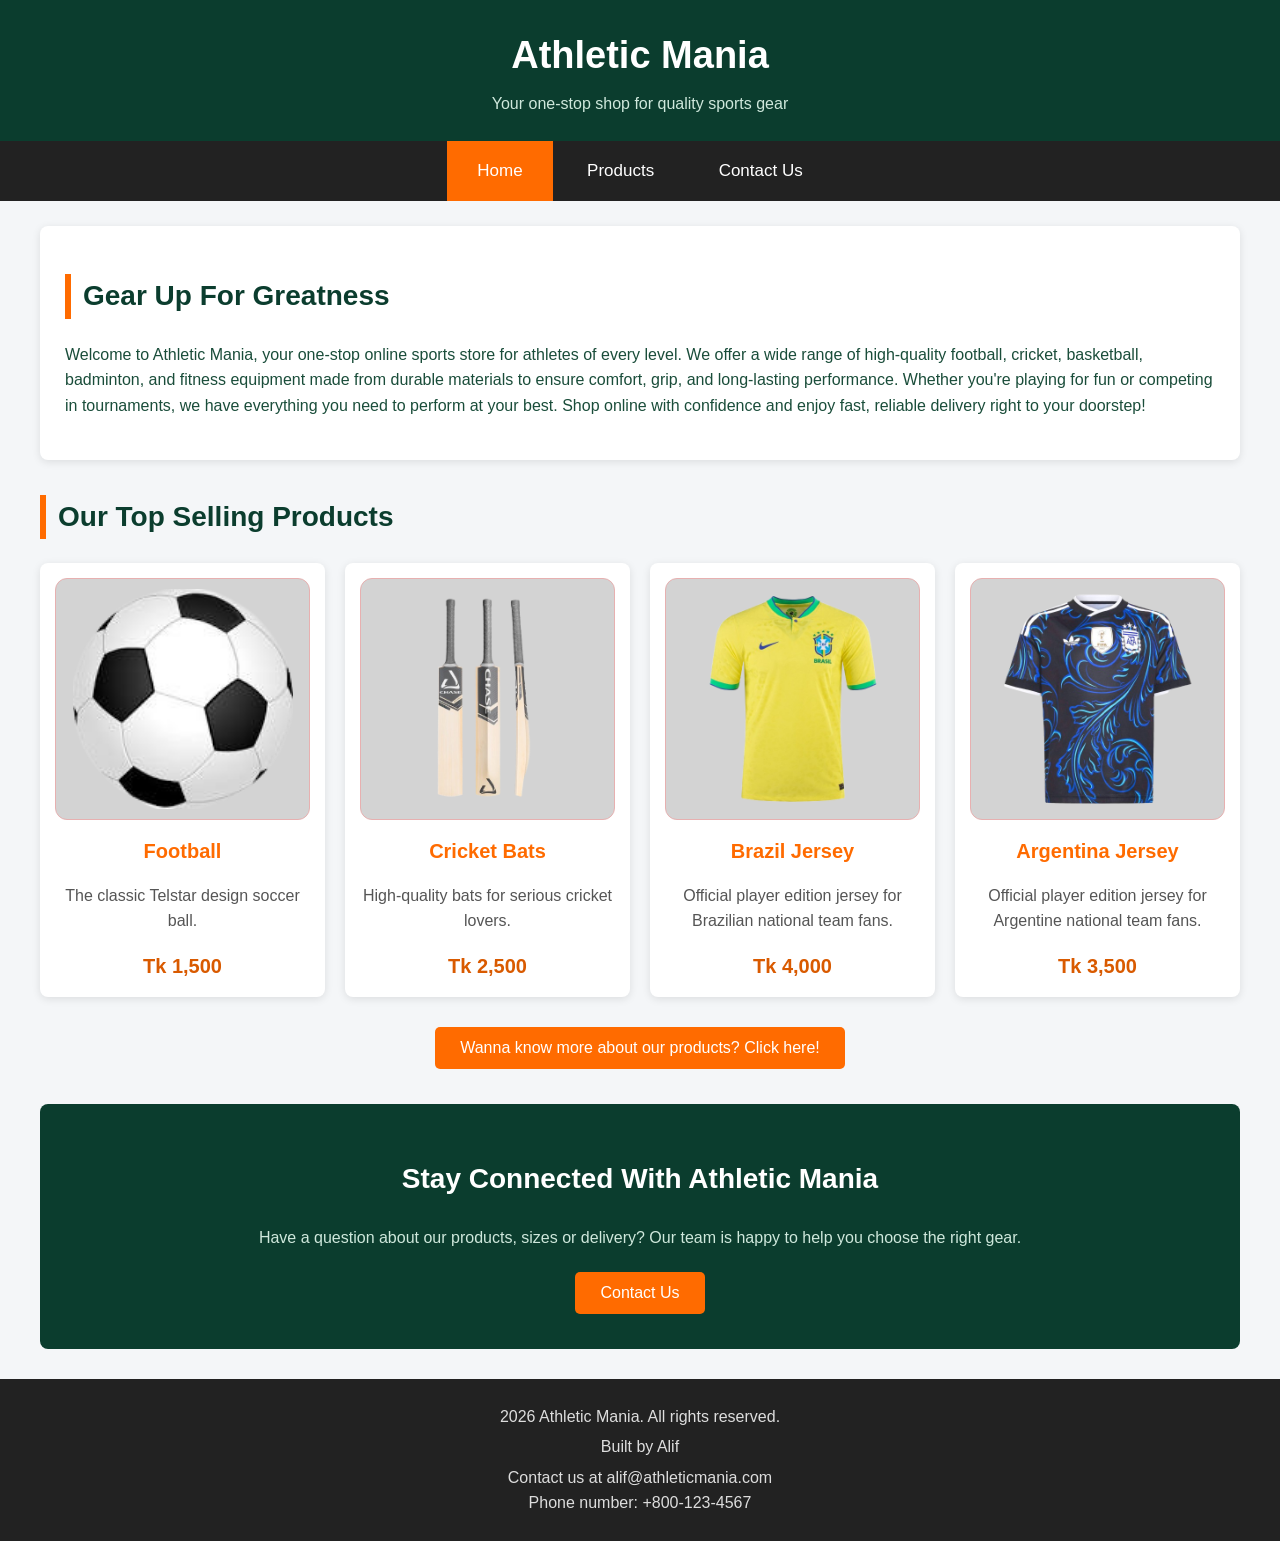
<file: index.html>
<!DOCTYPE html>
<html lang="en">

<head>
  <meta charset="UTF-8">
  <meta name="viewport" content="width=device-width, initial-scale=1.0">
  <title>Athletic Mania - Home</title>
  <link rel="stylesheet" href="style.css">
</head>

<body>
 <!-- Name: Yousuf Abdullah | ID: 2310239 -->

  <!-- Header -->
  <header>
    <h1>Athletic Mania</h1>
    <p>Your one-stop shop for quality sports gear</p>
  </header>

  <!-- Navigation Bar -->
  <nav>
    <ul>
      <li><a href="index.html" class="active">Home</a></li>
      <li><a href="products.html">Products</a></li>
      <li><a href="contact.html">Contact Us</a></li>
    </ul>
  </nav>

  <main>

    <!-- Flex Section 1: Hero Section -->
    <section class="hero">

      <div class="hero-text">

        <h2>Gear Up For Greatness</h2>

        <p>
          Welcome to Athletic Mania, your one-stop online sports store
          for athletes of every level. We offer a wide range of
          high-quality football, cricket, basketball, badminton, and
          fitness equipment made from durable materials to ensure
          comfort, grip, and long-lasting performance. Whether you're
          playing for fun or competing in tournaments, we have
          everything you need to perform at your best. Shop online
          with confidence and enjoy fast, reliable delivery right
          to your doorstep!
        </p>

      </div>

    </section>

    <!-- Flex Section 2: Top Selling Products -->

    <h2 style="margin-top: 35px;">Our Top Selling Products</h2>

    <section class="flex-container">

      <!-- Product 1: Football -->

      <div class="flex-box">

        <div class="image-box">
          <img src="images/Football_Photo1_Abdullah.png" alt="Football">
        </div>

        <h3>Football</h3>

        <p>The classic Telstar design soccer ball.</p>

        <p class="price">Tk 1,500</p>

      </div>

      <!-- Product 2: Cricket Bat -->

      <div class="flex-box">

        <div class="image-box">
          <img src="images/Cricket_Photo2_Abdullah.png" alt="Cricket bat">
        </div>

        <h3>Cricket Bats</h3>

        <p>High-quality bats for serious cricket lovers.</p>

        <p class="price">Tk 2,500</p>

      </div>

      <!-- Product 3: Brazil Jersey -->

      <div class="flex-box">

        <div class="image-box">
          <img src="images/Brazil_Jersey_Photo_3_Abdullah.png" alt="Brazil Jersey">
        </div>

        <h3>Brazil Jersey</h3>

        <p>
          Official player edition jersey for Brazilian
          national team fans.
        </p>

        <p class="price">Tk 4,000</p>

      </div>

      <!-- Product 4: Argentina Jersey -->

      <div class="flex-box">

        <div class="image-box">
          <img src="images/Argentina_Jersey_Photo_4_Abdullah.png" alt="Argentina Jersey">
        </div>

        <h3>Argentina Jersey</h3>

        <p>
          Official player edition jersey for Argentine
          national team fans.
        </p>

        <p class="price">Tk 3,500</p>

      </div>

    </section>

    <!-- Button Section: Products Page -->

    <section class="more-details">

      <button class="btn"
        onclick="window.location.href='products.html'">

        Wanna know more about our products? Click here!

      </button>

    </section>

    <!-- Contact Section -->

    <section class="contact-cta">

      <h2>Stay Connected With Athletic Mania</h2>

      <p>
        Have a question about our products, sizes or delivery?
        Our team is happy to help you choose the right gear.
      </p>

      <button class="btn"
        onclick="window.location.href='contact.html'">

        Contact Us

      </button>

    </section>

  </main>

  <!-- Footer -->

  <footer>

    <p>2026 Athletic Mania. All rights reserved.</p>

    <p>Built by Alif</p>

    <p>
      Contact us at alif@athleticmania.com
      <br>
      Phone number: +800-123-4567
    </p>

  </footer>

  <!-- JavaScript -->
  <script src="script.js"></script>

</body>
</html>
</file>
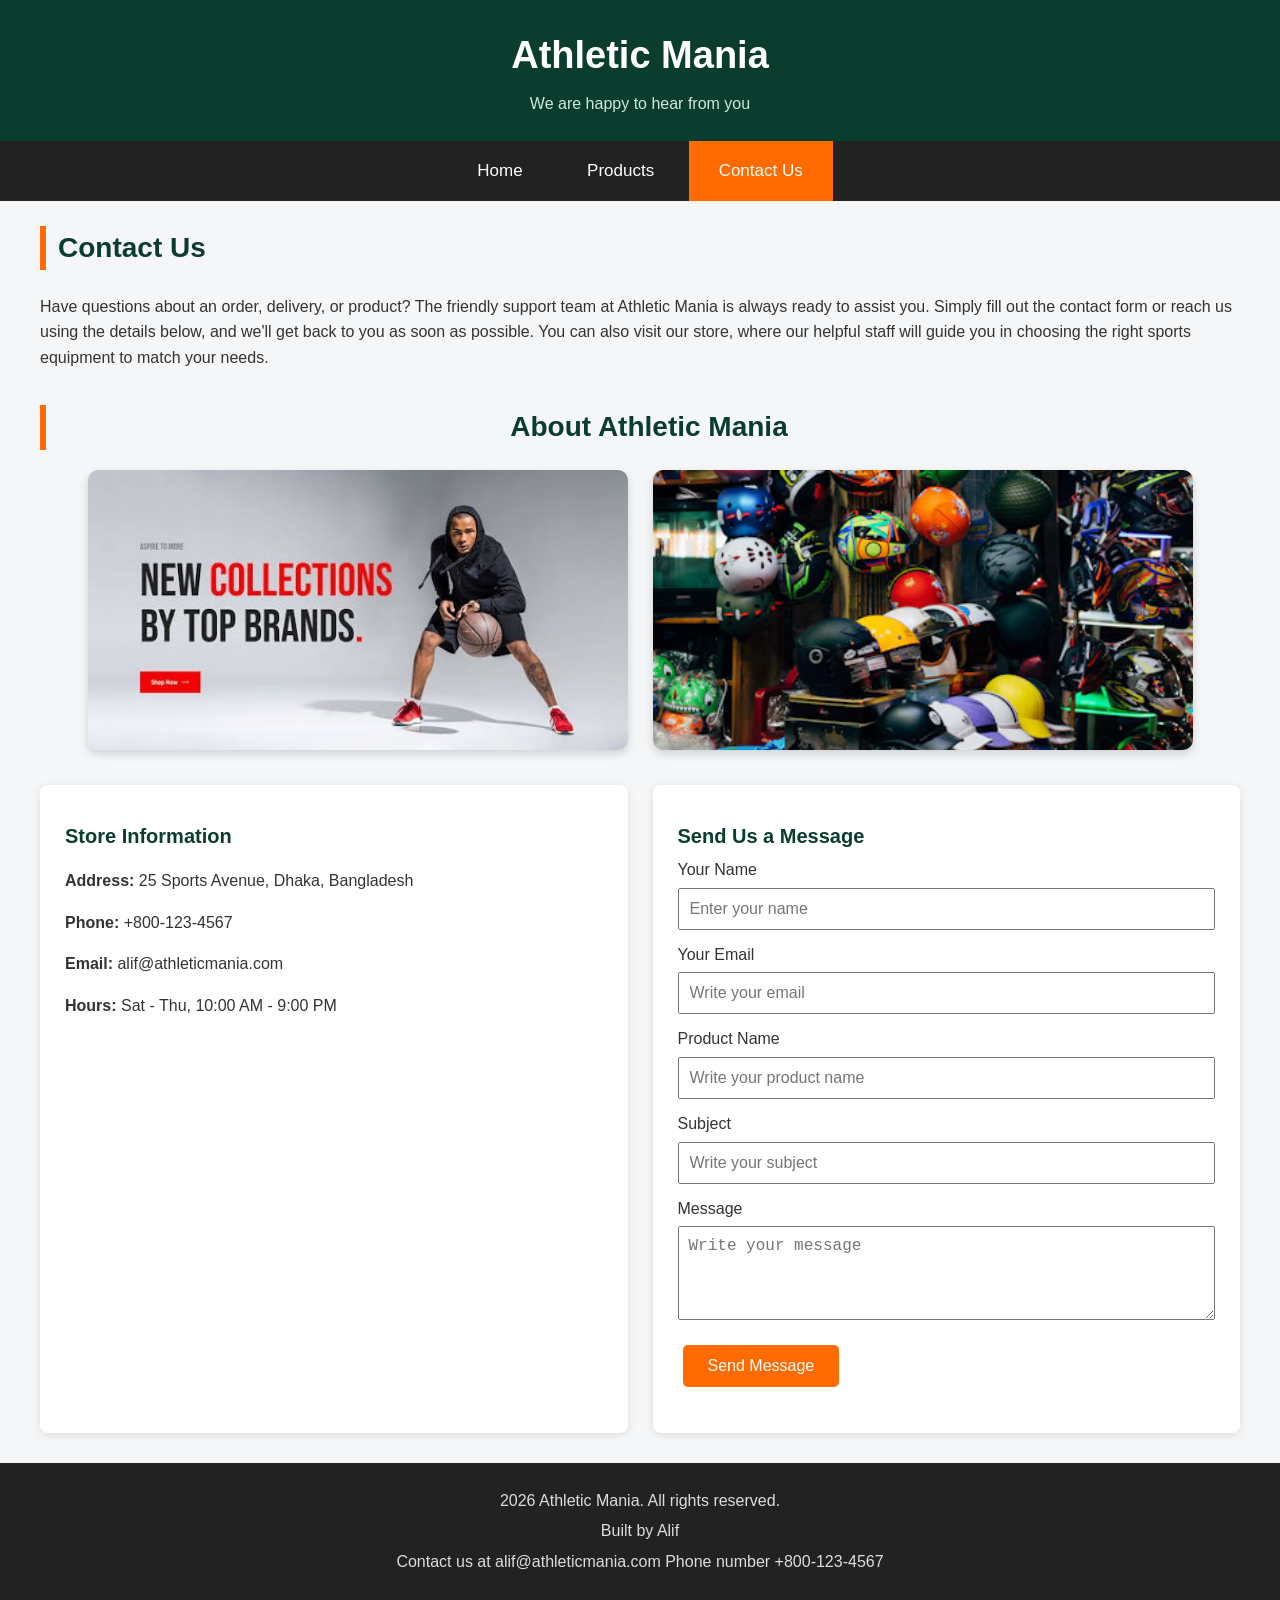
<file: contact.html>
<!DOCTYPE html>
<html lang="en">
<head>
  <meta charset="UTF-8">
  <meta name="viewport" content="width=device-width, initial-scale=1.0">
  <title>Athletic Mania - Contact Us</title>
  <link rel="stylesheet" href="style.css">
</head>
<body>

  <!-- Name: Yousuf Abdullah | ID: 2310239 -->

  <header>
    <h1>Athletic Mania</h1>
    <p>We are happy to hear from you</p>
  </header>

  <nav>
    <ul>
      <li><a href="index.html">Home</a></li>
      <li><a href="products.html">Products</a></li>
      <li><a href="contact.html" class="active">Contact Us</a></li>
    </ul>
  </nav>

  <main>
    <h2>Contact Us</h2>

    <p>
      Have questions about an order, delivery, or product? The friendly support team at
      Athletic Mania is always ready to assist you. Simply fill out the contact form or reach
      us using the details below, and we'll get back to you as soon as possible.
      You can also visit our store, where our helpful staff will guide you in choosing
      the right sports equipment to match your needs.
    </p>

    <!-- About Athletic Mania Section -->
    <section class="about-section">
      <h2>About Athletic Mania</h2>

      <div class="about-images">
        <img src="images/about1.jpg" alt="Athletic Mania Sports Collection">
        <img src="images/about2.jpg" alt="Athletic Mania Sports Activities">
      </div>
    </section>

    <!-- Contact Information and Form -->
    <section class="contact-wrapper">

      <div class="contact-info">
        <h3>Store Information</h3>

        <p><strong>Address:</strong> 25 Sports Avenue, Dhaka, Bangladesh</p>
        <p><strong>Phone:</strong> +800-123-4567</p>
        <p><strong>Email:</strong> alif@athleticmania.com</p>
        <p><strong>Hours:</strong> Sat - Thu, 10:00 AM - 9:00 PM</p>
      </div>

      <div class="contact-form">
        <h3>Send Us a Message</h3>

        <label for="userName">Your Name</label>
        <input type="text" id="userName" placeholder="Enter your name">

        <label for="userEmail">Your Email</label>
        <input type="email" id="userEmail" placeholder="Write your email">

        <label for="product">Product Name</label>
        <input type="text" id="product" placeholder="Write your product name">

        <label for="subject">Subject</label>
        <input type="text" id="subject" placeholder="Write your subject">

        <label for="msg">Message</label>
        <textarea id="msg" rows="4" placeholder="Write your message"></textarea>

        <button class="btn" onclick="sendMessage()">Send Message</button>
        <p id="formMessage"></p>
      </div>

    </section>
  </main>

  <footer>
    <p>2026 Athletic Mania. All rights reserved.</p>
    <p>Built by Alif</p>
    <p>Contact us at alif@athleticmania.com
      Phone number +800-123-4567
    </p>
  </footer>

  <script src="script.js"></script>
</body>
</html>
</file>
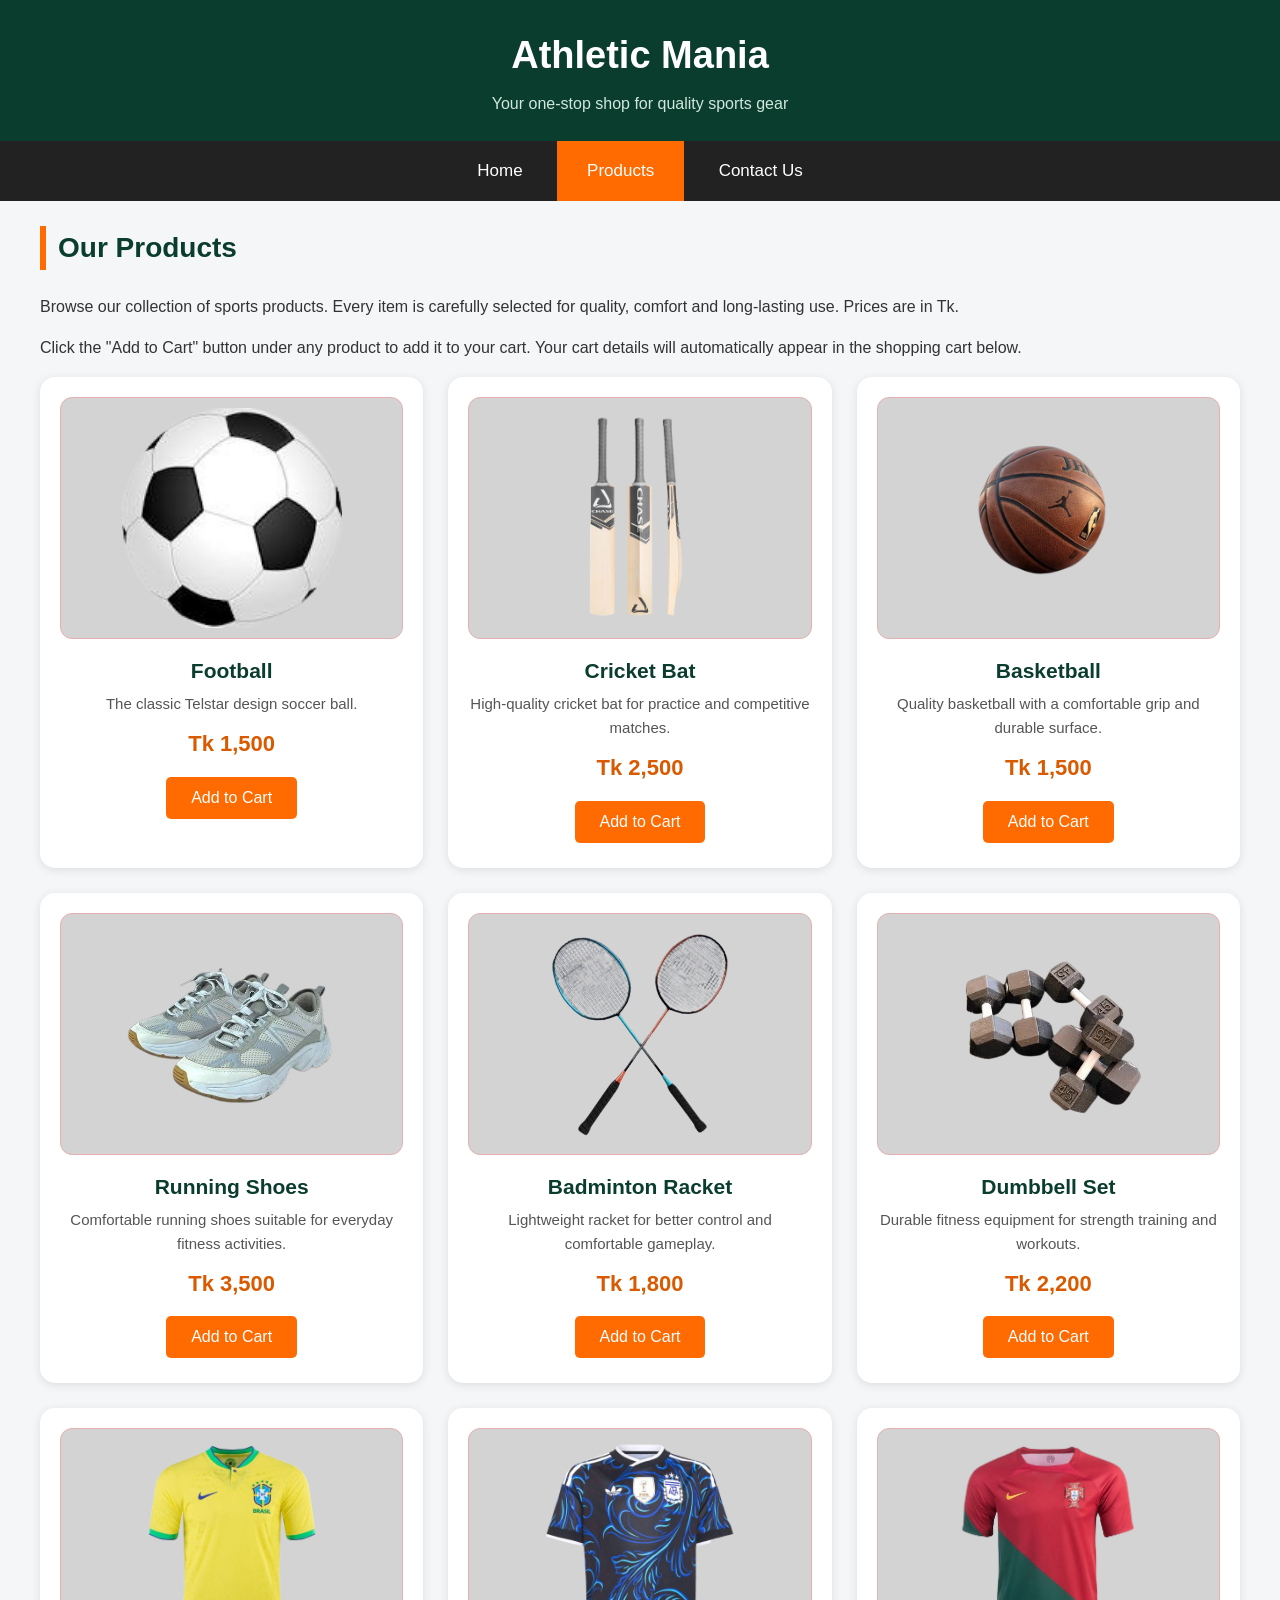
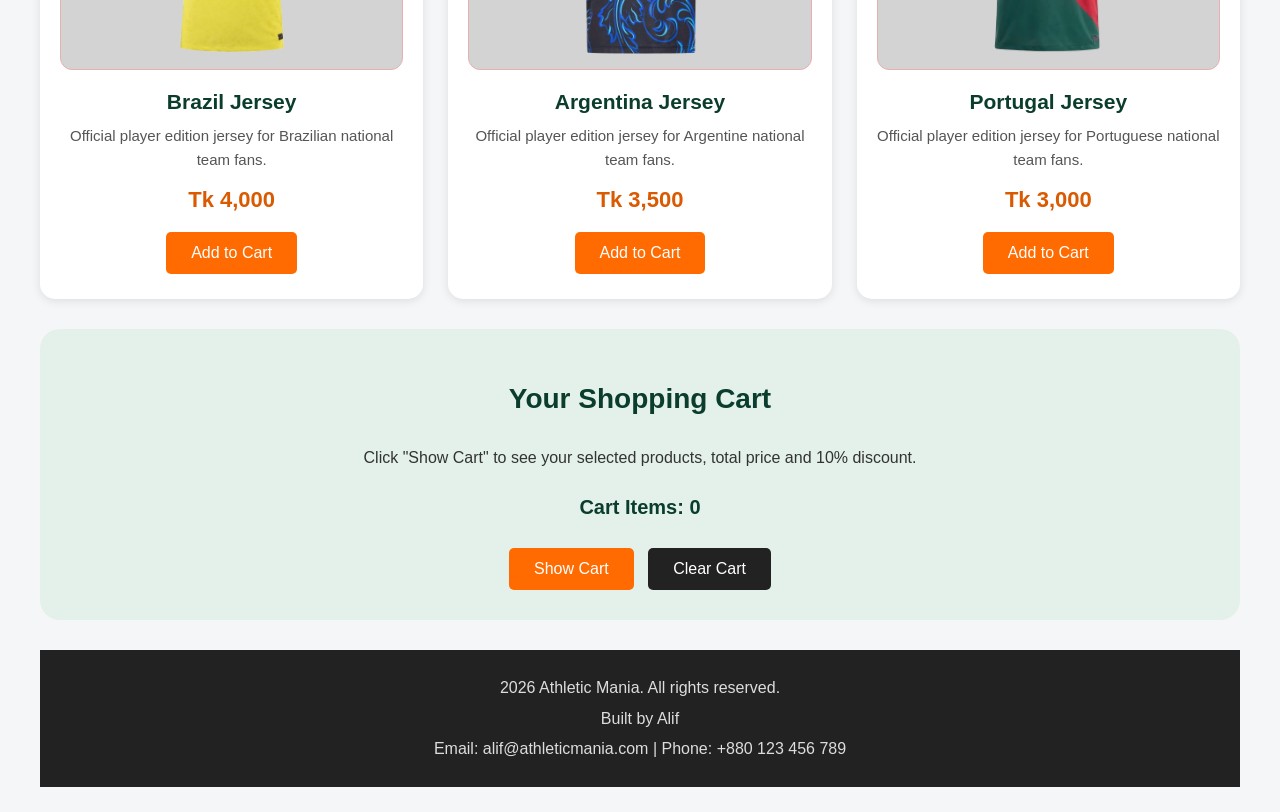
<file: products.html>
<!DOCTYPE html>
<html lang="en">

<head>
  <meta charset="UTF-8">
  <meta name="viewport" content="width=device-width, initial-scale=1.0">
  <title>Athletic Mania - Products</title>
  <link rel="stylesheet" href="style.css">
</head>

<body>

<!-- Name: Yousuf Abdullah | ID: 2310239 -->

  <!-- Header -->
  <header>
    <h1>Athletic Mania</h1>
    <p>Your one-stop shop for quality sports gear</p>
  </header>

  <!-- Navigation Bar -->
  <nav>
    <ul>
      <li><a href="index.html">Home</a></li>
      <li><a href="products.html" class="active">Products</a></li>
      <li><a href="contact.html">Contact Us</a></li>
    </ul>
  </nav>

  <main>

    <!-- Products Introduction -->

    <h2>Our Products</h2>

    <p>
      Browse our collection of sports products. Every item is carefully
      selected for quality, comfort and long-lasting use. Prices are in Tk.
    </p>

    <p>
      Click the "Add to Cart" button under any product to add it to your cart.
      Your cart details will automatically appear in the shopping cart below.
    </p>



    <!-- Product Grid Section -->

    <section class="grid-container">

      <!-- Product 1: Football -->

      <div class="product-card">

        <div class="image-box">
          <img src="images/Football_Photo1_Abdullah.png" alt="Football">
        </div>

        <h3>Football</h3>

        <p>The classic Telstar design soccer ball.</p>

        <p class="price">Tk 1,500</p>

        <button class="btn" onclick="addToCart(1500, 'Football')">
          Add to Cart
        </button>

      </div>

      <!-- Product 2: Cricket Bat -->

      <div class="product-card">

        <div class="image-box">
          <img src="images/Cricket_Photo2_Abdullah.png" alt="Cricket Bat">
        </div>

        <h3>Cricket Bat</h3>

        <p>
          High-quality cricket bat for practice
          and competitive matches.
        </p>

        <p class="price">Tk 2,500</p>

        <button class="btn" onclick="addToCart(2500, 'Cricket Bat')">
          Add to Cart
        </button>

      </div>

      <!-- Product 3: Basketball -->

      <div class="product-card">

        <div class="image-box">
          <img src="images/Basketball_Photo6_Abdullah.png" alt="Basketball">
        </div>

        <h3>Basketball</h3>

        <p>
          Quality basketball with a comfortable grip
          and durable surface.
        </p>

        <p class="price">Tk 1,500</p>

        <button class="btn" onclick="addToCart(1500, 'Basketball')">
          Add to Cart
        </button>

      </div>

      <!-- Product 4: Running Shoes -->

      <div class="product-card">

        <div class="image-box">
          <img src="images/Running_shoe_Photo7_Abdullah.png" alt="Running Shoes">
        </div>

        <h3>Running Shoes</h3>

        <p>
          Comfortable running shoes suitable for
          everyday fitness activities.
        </p>

        <p class="price">Tk 3,500</p>

        <button class="btn" onclick="addToCart(3500, 'Running Shoes')">
          Add to Cart
        </button>

      </div>

      <!-- Product 5: Badminton Racket -->

      <div class="product-card">

        <div class="image-box">
          <img src="images/Badminton_racket8_Abdullah.png" alt="Badminton Racket">
        </div>

        <h3>Badminton Racket</h3>

        <p>
          Lightweight racket for better control
          and comfortable gameplay.
        </p>

        <p class="price">Tk 1,800</p>

        <button class="btn" onclick="addToCart(1800, 'Badminton Racket')">
          Add to Cart
        </button>

      </div>

      <!-- Product 6: Dumbbell Set -->

      <div class="product-card">

        <div class="image-box">
          <img src="images/Dumbbell_Set_Photo9_Abdullah.png" alt="Dumbbell Set">
        </div>

        <h3>Dumbbell Set</h3>

        <p>
          Durable fitness equipment for strength
          training and workouts.
        </p>

        <p class="price">Tk 2,200</p>

        <button class="btn" onclick="addToCart(2200, 'Dumbbell Set')">
          Add to Cart
        </button>

      </div>

      <!-- Product 7: Brazil Jersey -->

      <div class="product-card">

        <div class="image-box">
          <img src="images/Brazil_Jersey_Photo_3_Abdullah.png" alt="Brazil Jersey">
        </div>

        <h3>Brazil Jersey</h3>

        <p>
          Official player edition jersey for Brazilian
          national team fans.
        </p>

        <p class="price">Tk 4,000</p>

        <button class="btn" onclick="addToCart(4000, 'Brazil Jersey')">
          Add to Cart
        </button>

      </div>

      <!-- Product 8: Argentina Jersey -->

      <div class="product-card">

        <div class="image-box">
          <img src="images/Argentina_Jersey_Photo_4_Abdullah.png" alt="Argentina Jersey">
        </div>

        <h3>Argentina Jersey</h3>

        <p>
          Official player edition jersey for Argentine
          national team fans.
        </p>

        <p class="price">Tk 3,500</p>

        <button class="btn" onclick="addToCart(3500, 'Argentina Jersey')">
          Add to Cart
        </button>

      </div>

      <!-- Product 9: Portugal Jersey -->

      <div class="product-card">

        <div class="image-box">
          <img src="images/Portugal_jersey_Photo_5_Abdullah.png" alt="Portugal Jersey">
        </div>

        <h3>Portugal Jersey</h3>

        <p>
          Official player edition jersey for Portuguese
          national team fans.
        </p>

        <p class="price">Tk 3,000</p>

        <button class="btn" onclick="addToCart(3000, 'Portugal Jersey')">
          Add to Cart
        </button>

      </div>

    </section>

   <section class="cart-box">
  <h2>Your Shopping Cart</h2>
  <p>Click "Show Cart" to see your selected products, total price and 10% discount.</p>
  <p class="cart-items">Cart Items: <span id="cartCount">0</span></p>

  <button class="btn" onclick="showCart()">Show Cart</button>
  <button class="btn btn-dark" onclick="clearCart()">Clear Cart</button>

  <div id="cartDetails" class="cart-details">
    <h3>Your Selected Products</h3>
    <div id="cartItems">
      <p>Your cart is empty. Add some products!</p>
    </div>
    <hr>
    <p>Total Price: Tk <span id="cartTotal">0</span></p>
    <p>Discount (10%): Tk <span id="discountAmount">0</span></p>
    <p class="final">Final Payable Amount: Tk <span id="finalTotal">0</span></p>
  </div>
</section>

  <!-- Footer -->

  <footer>

    <p>2026 Athletic Mania. All rights reserved.</p>

    <p>Built by Alif</p>

    <p>
      Email: alif@athleticmania.com |
      Phone: +880 123 456 789
    </p>

  </footer>

  <!-- JavaScript -->

  <script src="script.js"></script>

</body>
</html>
</file>
<file: style.css>
/* ---------- General ---------- */

body {
  margin: 0;
  font-family: Arial, sans-serif;
  font-size: 16px;
  line-height: 1.6;
  background-color: #f4f6f8;
  color: #333;
}

img {
  max-width: 100%;
}

main {
  max-width: 1200px;
  margin: 25px auto;
  padding: 0 20px;
}

h2 {
  color: #0b3d2e;
  font-size: 28px;
  border-left: 6px solid #ff6b00;
  padding-left: 12px;
}

h3 {
  color: #0b3d2e;
  font-size: 20px;
  margin: 10px 0 5px;
}

p {
  font-size: 16px;
  color: #333;
}

/* ---------- Header ---------- */

header {
  background-color: #0b3d2e;
  color: white;
  text-align: center;
  padding: 25px 20px;
}

header h1 {
  margin: 0;
  font-size: 38px;
}

header p {
  margin: 5px 0 0;
  color: #cfe8dc;
}

/* ---------- Navigation Bar ---------- */

nav ul {
  list-style-type: none;
  margin: 0;
  padding: 0;
  background-color: #222;
  text-align: center;
}

nav ul li {
  display: inline-block;
}

nav ul li a {
  display: block;
  color: white;
  text-decoration: none;
  font-size: 17px;
  padding: 16px 30px;
}

nav ul li a:hover {
  background-color: #ff6b00;
}

nav ul li a.active {
  background-color: #ff6b00;
}

/* ---------- Buttons ---------- */

.btn {
  background-color: #ff6b00;
  color: white;
  border: none;
  padding: 12px 25px;
  font-size: 16px;
  border-radius: 5px;
  cursor: pointer;
  margin: 5px;
}

.btn:hover {
  background-color: #d95a00;
}

.btn-dark {
  background-color: #222;
}

.btn-dark:hover {
  background-color: #000;
}

/* ---------- HOME PAGE: DISPLAY FLEX ---------- */

.hero {
  background-color: white;
  padding: 25px;
  border-radius: 8px;
  box-shadow: 0 2px 8px rgba(0, 0, 0, 0.1);
}

.hero p {
  color: #1a4d3a;
}

.flex-container {
  display: flex;
  gap: 20px;
  margin: 20px 0;
}

.flex-box {
  flex: 1;
  background-color: white;
  border-radius: 8px;
  text-align: center;
  padding: 15px;
  box-shadow: 0 2px 8px rgba(0, 0, 0, 0.1);
}

.flex-box img {
  width: 100%;
  height: 220px;
  object-fit: contain;
}

.flex-box h3 {
  color: #ff6b00;
}

.flex-box p {
  color: #555;
}

.flex-box .price {
  color: #d95a00;
  font-size: 20px;
  font-weight: bold;
  margin: 10px 0 0;
}

.more-details {
  text-align: center;
  margin: 25px 0;
}

.contact-cta {
  background-color: #0b3d2e;
  color: white;
  text-align: center;
  padding: 30px 20px;
  border-radius: 8px;
  margin: 30px 0;
}

.contact-cta h2 {
  color: white;
  border-left: none;
  padding-left: 0;
}

.contact-cta p {
  color: #cfe8dc;
}

/* ---------- PRODUCTS PAGE: DISPLAY GRID ---------- */

/* Cart Bar */

.cart-box {
  background-color: #e3f1ea;
  border-radius: 20px;
  padding: 25px;
  text-align: center;
  margin-top: 30px;
}

.cart-box h2 {
  border-left: none;
  padding-left: 0;
}

.cart-items {
  font-size: 20px;
  font-weight: bold;
  color: #0b3d2e;
}

.cart-details {
  display: none;
  background-color: white;
  border-radius: 15px;
  padding: 20px;
  margin: 20px auto 0;
  max-width: 600px;
  text-align: left;
}

.cart-details .final {
  font-size: 20px;
  font-weight: bold;
  color: #d95a00;
}

/* Product Grid */

.grid-container {
  display: grid;
  grid-template-columns: repeat(3, 1fr);
  gap: 25px;
}

/* Main Outer Product Box */

.product-card {
  background-color: white;
  border-radius: 15px;
  text-align: center;
  padding: 20px;
  box-shadow: 0 2px 10px rgba(0, 0, 0, 0.10);
  transition: transform 0.3s ease;
}

.product-card:hover {
  transform: translateY(-5px);
  transform:none
}

/* Separate Inner Image Box */

.image-box {
  border: 1px solid #e7b0b0;
  background-color: #D3D3D3;
  border-radius: 12px;
  padding: 10px;
  margin-bottom: 15px;
}

/* Product Image */

.image-box img {
  width: 100%;
  height: 220px;
  object-fit: contain;
  display: block;
}

/* Product Name */

.product-card h3 {
  color: #0b3d2e;
  font-size: 21px;
  margin: 12px 0 5px;
}

/* Product Description */

.product-card p {
  color: #555;
  font-size: 15px;
  margin: 5px 0 10px;
}

/* Product Price */

.product-card .price {
  color: #d95a00;
  font-size: 22px;
  font-weight: bold;
  margin: 10px 0;
}


/* About Athletic Mania Section */

.about-section {
  margin: 35px 0;
  text-align: center;
}

.about-section h2 {
  margin-bottom: 20px;
}

.about-images {
  display: flex;
  justify-content: center;
  align-items: center;
  gap: 25px;
  flex-wrap: wrap;
}

.about-images img {
  width: 45%;
  height: 280px;
  object-fit: cover;
  border-radius: 10px;
  box-shadow: 0 4px 10px rgba(0, 0, 0, 0.15);
}

/* Responsive Design for Mobile */

@media (max-width: 600px) {
  .about-images {
    flex-direction: column;
  }

  .about-images img {
    width: 100%;
    height: 220px;
  }
}


/* ---------- CONTACT PAGE ---------- */

.contact-wrapper {
  display: flex;
  gap: 25px;
}

.contact-info,
.contact-form {
  flex: 1;
  background-color: white;
  padding: 25px;
  border-radius: 8px;
  box-shadow: 0 2px 8px rgba(0, 0, 0, 0.1);
}

.contact-form input,
.contact-form textarea {
  width: 100%;
  padding: 10px;
  margin: 5px 0 12px;
  font-size: 16px;
  box-sizing: border-box;
}

.contact-images {
  display: flex;
  gap: 20px;
  margin-top: 25px;
}

.contact-images img {
  flex: 1;
  height: 220px;
  object-fit: cover;
  min-width: 0;
  border-radius: 8px;
}

#formMessage {
  font-weight: bold;
  color: #0b3d2e;
}

/* ---------- Footer ---------- */

footer {
  background-color: #222;
  color: #ddd;
  text-align: center;
  padding: 20px;
  margin-top: 30px;
}

footer p {
  color: #ddd;
  margin: 5px 0;
}

/* ---------- RESPONSIVE DESIGN ---------- */

/* Tablet */

@media (max-width: 900px) {

  .grid-container {
    grid-template-columns: repeat(2, 1fr);
  }

}

/* Mobile */

@media (max-width: 600px) {

  header h1 {
    font-size: 30px;
  }

  nav ul li a {
    padding: 12px 15px;
    font-size: 15px;
  }

  .grid-container {
    grid-template-columns: 1fr;
  }

  .flex-container {
    flex-direction: column;
  }

  .contact-wrapper {
    flex-direction: column;
  }

  .contact-images {
    flex-direction: column;
  }

  .product-card {
    padding: 15px;
  }

  .image-box img {
    height: 200px;
  }

  h2 {
    font-size: 23px;
  }

}
</file>
